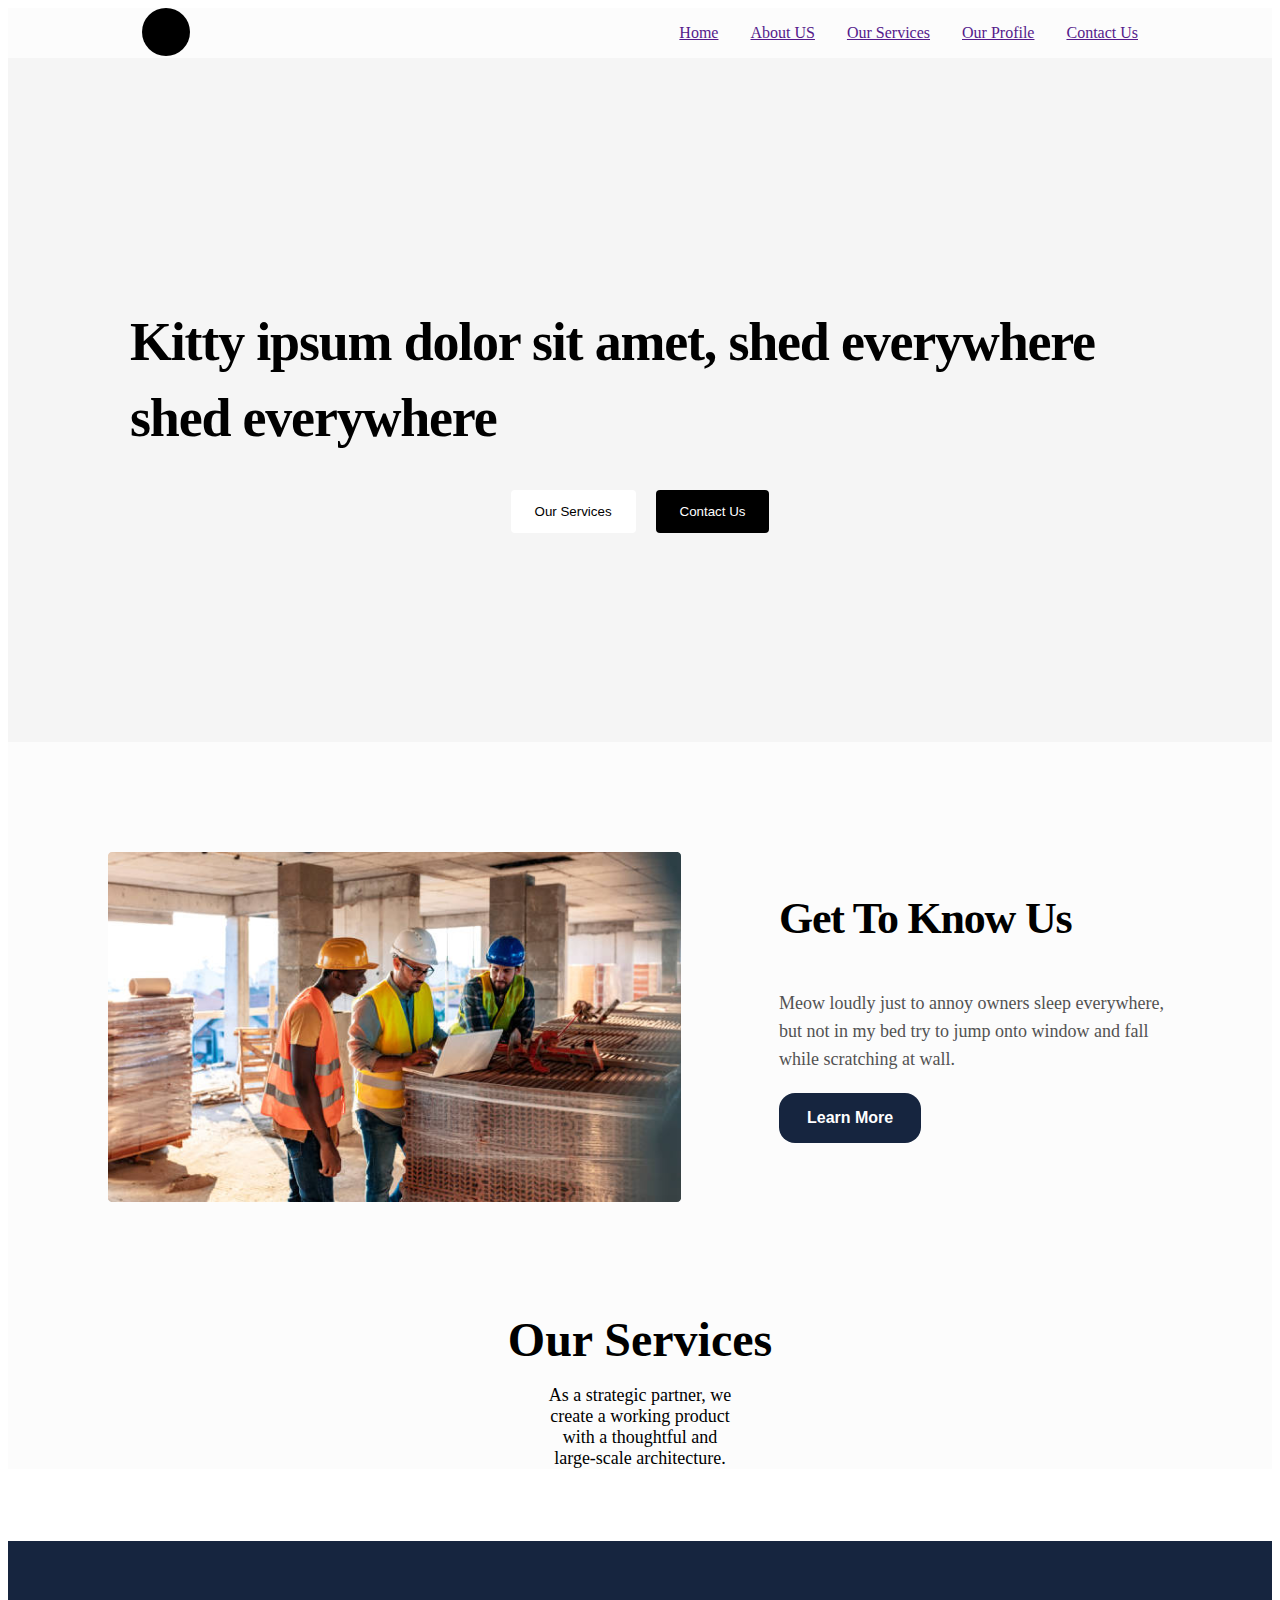
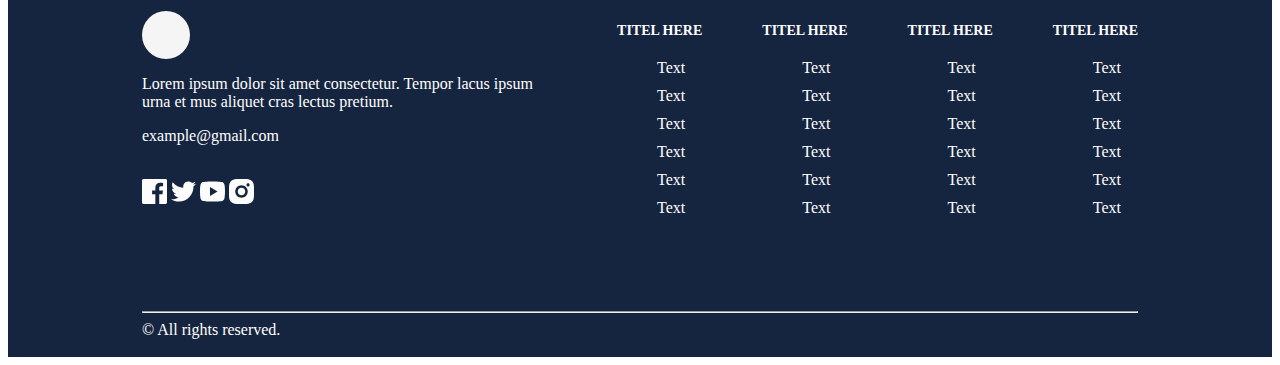
<file: Project-2/index.html>
<!DOCTYPE html>
<html lang="en">
<head>
    <meta charset="UTF-8">
    <meta name="viewport" content="width=device-width, initial-scale=1.0">
    <title>Document</title>
    <link rel="stylesheet" href="style.css">
</head>
<body>
    <section class="main-container">
        <header class="nav-bar">
            <div class="logo"></div>
            <nav>
                <ul class="nav-link">
                    <li><a href="">Home</a></li>
                    <li><a href="">About US</a></li>
                    <li><a href="">Our Services</a></li>
                    <li><a href="">Our Profile</a></li>
                    <li><a href="">Contact Us</a></li>
                </ul>
            </nav>
        </header>
        <main class="hero-section">
            <section>
                <!-- <img class="Building-Construction-shadow" src="image/Building Construction shadow.png">
                <img class="Building-Construction-picture" src="image/Building Construction.png" alt="This is Building Construction picture"> -->

                <h1 class="top-hading">Kitty ipsum dolor sit amet, shed everywhere shed everywhere</h1>
                <div class="button-wrappar">
                    <button class="btn btn-1st">Our Services</button>
                    <button class="btn btn-2nd">Contact Us</button>
            </div>
            </section>
        </main>

        <section class="hero-section-2">
            <img class="hero-image" src="image/image 27.png" alt="" width="573" height="350">
            <div class="hero-wrapper">
                <h1 class="heading-text">Get To Know Us</h1>
                <p class="heading-paragraph">Meow loudly just to annoy owners sleep everywhere, but not in my bed try to jump onto window and fall while scratching at wall.</p>
                <button class="heading-button">Learn More</button>
            </div>

        </section>

        <section class="about-us-section">
            <div class="title">Our Services</div>
            <div class="title-p"><p>As a strategic partner, we create a working product with a thoughtful and large-scale architecture.</p></div>
        </section>

    </section> 

    <footer>
        <div class="all-column">
            <div class="first-column">
                <div class="logo-2"></div>
                <p>Lorem ipsum dolor sit amet consectetur. Tempor lacus ipsum urna et mus aliquet cras lectus pretium. </p>
                <p>example@gmail.com</p><br>
                <img src="image/Facebook.svg" alt="" height="25px" width="25px">
                <img src="image/twter.svg" alt="" height="25px" width="25px">
                <img src="image/YouTube.svg" alt="" height="25px" width="25px">
                <img src="image/instagram.svg" alt="" height="25px" width="25px">
            </div>
            <div class="other-column">
                <h2>TITEL HERE</h2>
                <ul>
                    <li>Text</li>
                    <li>Text</li>
                    <li>Text</li>
                    <li>Text</li>
                    <li>Text</li>
                    <li>Text</li>
                </ul>
            </div>
            <div class="other-column">
                <h2>TITEL HERE</h2>
                <ul>
                    <li>Text</li>
                    <li>Text</li>
                    <li>Text</li>
                    <li>Text</li>
                    <li>Text</li>
                    <li>Text</li>
                </ul>
            </div>
            <div class="other-column">
                <h2>TITEL HERE</h2>
                <ul>
                    <li>Text</li>
                    <li>Text</li>
                    <li>Text</li>
                    <li>Text</li>
                    <li>Text</li>
                    <li>Text</li>
                </ul>
            </div>
            <div class="other-column">
                <h2>TITEL HERE</h2>
                <ul>
                    <li>Text</li>
                    <li>Text</li>
                    <li>Text</li>
                    <li>Text</li>
                    <li>Text</li>
                    <li>Text</li>
                </ul>
            </div>
            </div>
        <hr>
        <div class="copyright">© All rights reserved.</div><br>
        </footer>      
</body>
</html>
</file>
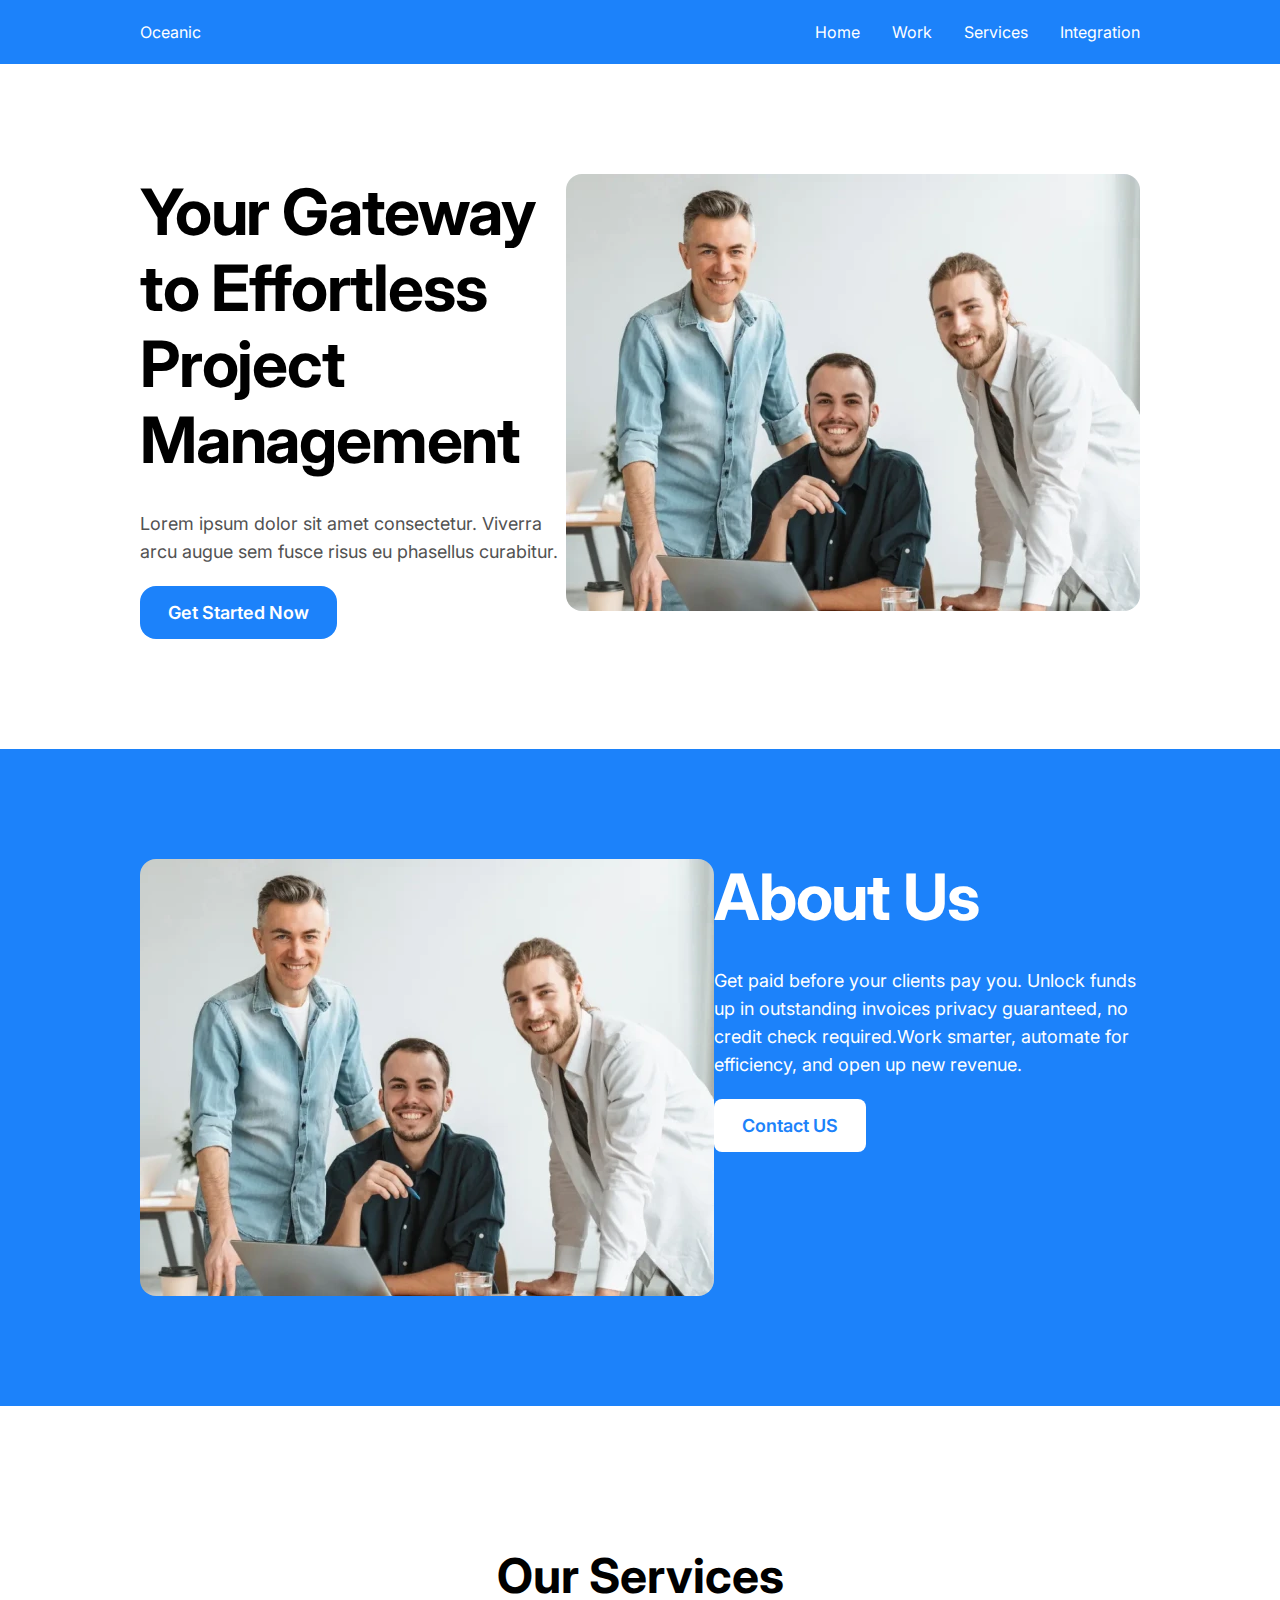
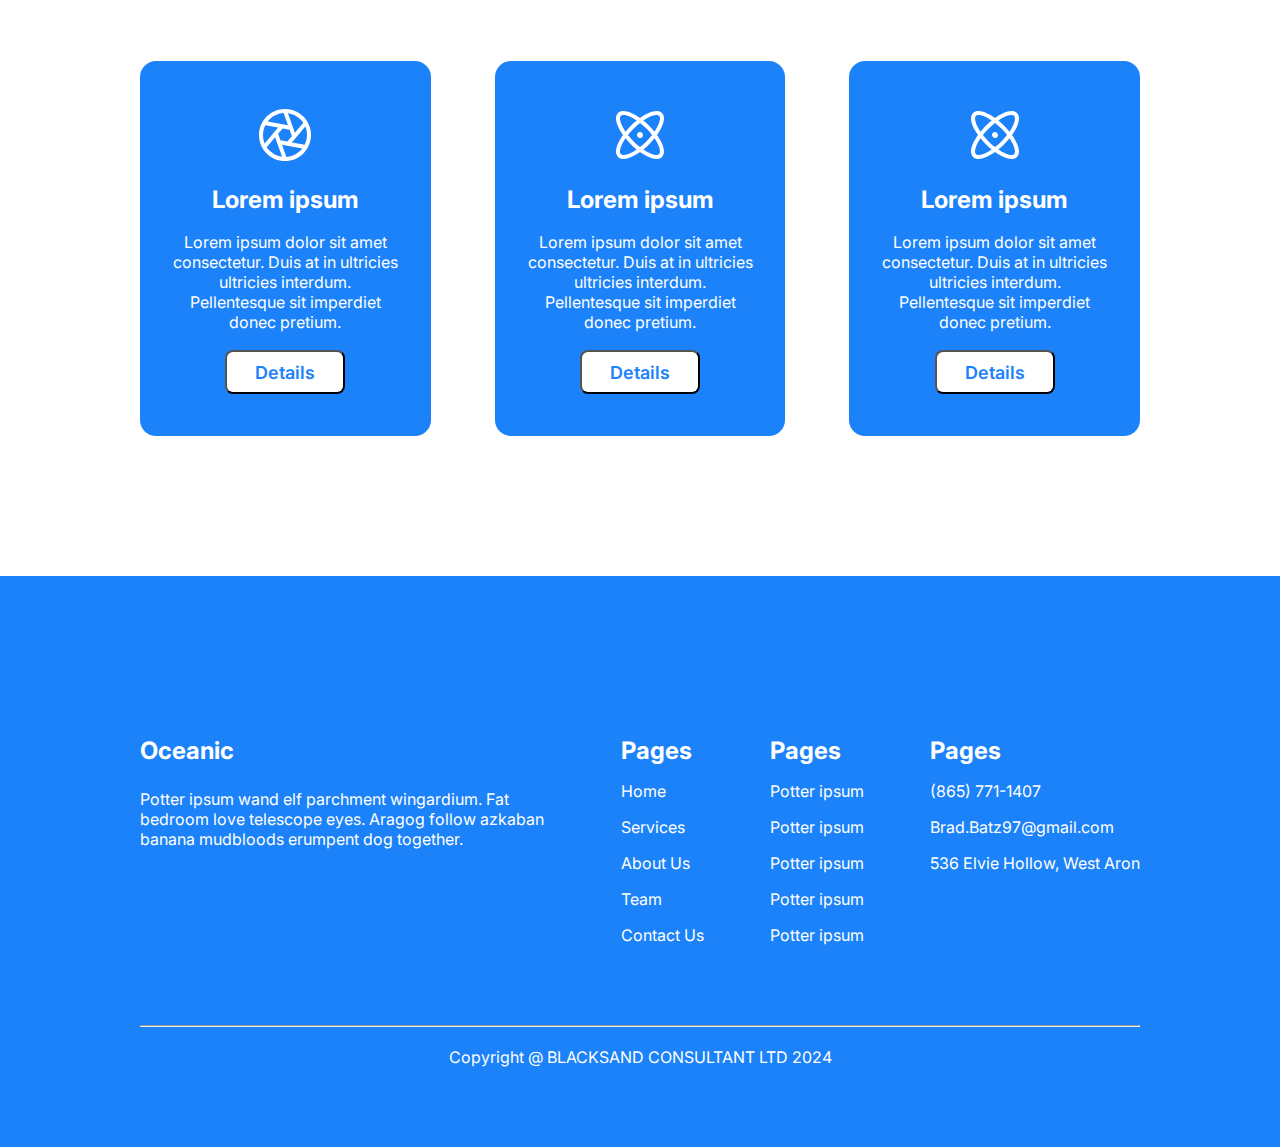
<file: Project_1/index.html>
<!DOCTYPE html>
<html lang="en">
<head>
    <meta charset="UTF-8">
    <meta name="viewport" content="width=device-width, initial-scale=1.0">
    <title>Project-1</title>
    <link rel="stylesheet" href="styles.css">
</head>
<body>
    <header class="top-header">
        <span>Oceanic</span>

        <ul class="navigation">
            <li><a href="#"></a>Home</li>
            <li><a href="#"></a>Work</li>
            <li><a href="#"></a>Services</li>
            <li><a href="#"></a>Integration</li>
        </ul>
    </header>

    <main>
        <!-- this is a hero section -->
        <section class="hero-section">
            <div class="hero-wrapper">
                <h1 class="heading-text">Your Gateway to Effortless Project Management</h1>
                <p class="heading-paragraph">Lorem ipsum dolor sit amet consectetur. Viverra arcu augue sem fusce risus eu phasellus curabitur.</p>
                <button class="heading-button">Get Started Now</button>
            </div>
            <img class="hero-image" src="image/hero-image.webp" alt="" width="574" height="437">
        </section>

            <!-- this is a about section -->
            <section class="hero-section bg-blue right-to-left">
                <div class="hero-wrapper">
                    <h1 class="heading-text">About Us</h1>
                    <p class="heading-paragraph">Get paid before your clients pay you. Unlock funds up in outstanding invoices privacy guaranteed, no credit check required.Work smarter, automate for efficiency, and open up new revenue.</p>
                    <button class="heading-button contact-button">Contact US</button>
                </div>
                <img class="hero-image" src="image/hero-image.webp" alt="" width="574" height="437">
            </section>

            <section class="about-us-section">
                <div class="title">Our Services</div>
                <div class="card-container">
                    <div class="card">
                        <img src="image/icon-1.svg" alt="">
                        <h2>Lorem ipsum</h2>
                        <p>Lorem ipsum dolor sit amet consectetur. Duis at in ultricies ultricies interdum. Pellentesque sit imperdiet donec pretium. </p>
                        <button>Details</button>
                    </div>
                    <div class="card">
                        <img src="image/icon-2.svg" alt="">
                        <h2>Lorem ipsum</h2>
                        <p>Lorem ipsum dolor sit amet consectetur. Duis at in ultricies ultricies interdum. Pellentesque sit imperdiet donec pretium. </p>
                        <button>Details</button>
                    </div>
                    <div class="card">
                        <img src="image/icon-3.svg" alt="">
                        <h2>Lorem ipsum</h2>
                        <p>Lorem ipsum dolor sit amet consectetur. Duis at in ultricies ultricies interdum. Pellentesque sit imperdiet donec pretium. </p>
                        <button>Details</button>
                        
                    </div>
               
                </div>
            </section>

            <footer>
            <div class="all-column">
                <div class="first-column">
                    <h2>Oceanic</h2>
                    <p>Potter ipsum wand elf parchment wingardium. Fat bedroom love telescope eyes. Aragog follow azkaban banana mudbloods erumpent dog together. </p>
                </div>
                <div class="other-column">
                    <h2>Pages</h2>
                    <ul>
                        <li>Home</li>
                        <li>Services</li>
                        <li>About Us</li>
                        <li>Team</li>
                        <li>Contact Us</li>
                    </ul>
                </div>
                <div class="other-column">
                    <h2>Pages</h2>
                    <ul>
                        <li>Potter ipsum</li>
                        <li>Potter ipsum</li>
                        <li>Potter ipsum</li>
                        <li>Potter ipsum</li>
                        <li>Potter ipsum</li>
                    </ul>
                </div>
                <div class="other-column">
                    <h2>Pages</h2>
                    <ul>
                        <li>(865) 771-1407</li>
                        <li>Brad.Batz97@gmail.com</li>
                        <li>536 Elvie Hollow, West Aron</li>
                    </ul>
                </div>
            </div>
            <hr><br>
            <div class="copyright">Copyright @ BLACKSAND CONSULTANT LTD 2024</div>
            </footer>

    </main>
</body>
</html>
</file>
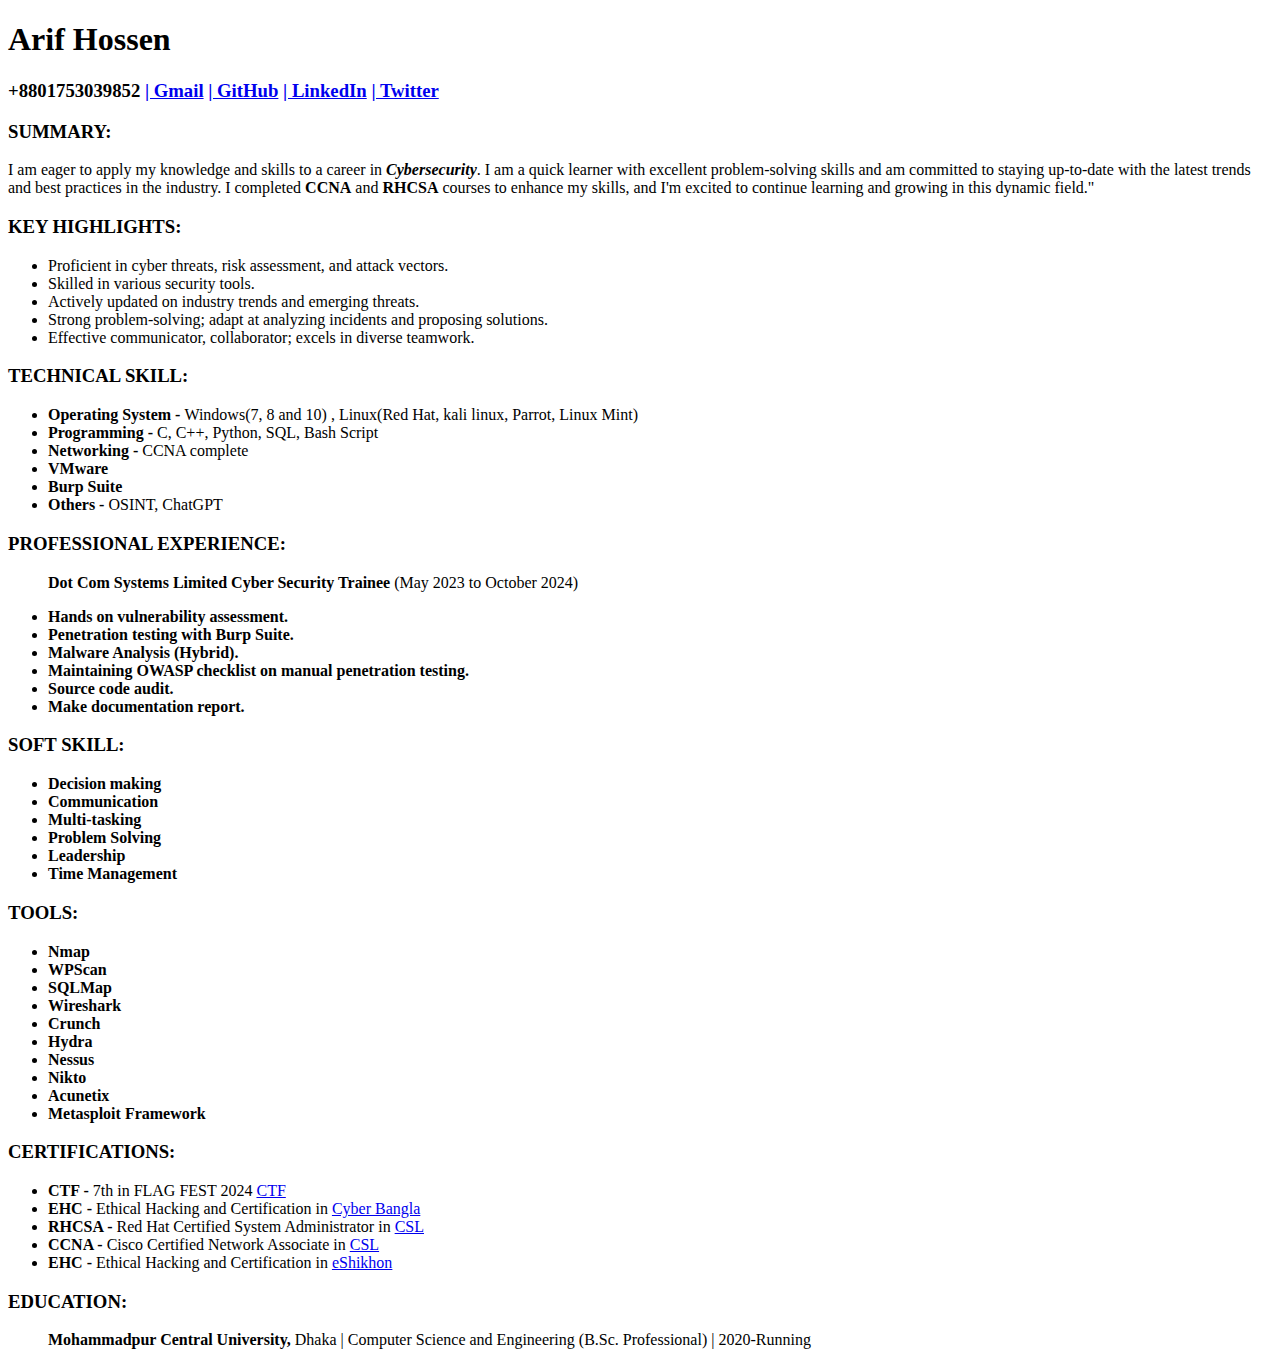
<file: Resume_of_Arif_Hossen.html>
<!DOCTYPE html>
<html lang="en">
<head>
    <meta charset="UTF-8">
    <meta name="viewport" content="width=device-width, initial-scale=1.0">
    <title>Resume of Arif Hossen</title>
</head>
<body>
    <h1>Arif Hossen</h1>
    <p>
        <h3><strong>+8801753039852</strong>
            <a href="https://mail.google.com/mail/?view=cm&fs=1&to=arifhossen10100@gmail.com" target="_blank">| Gmail</a>
            <a href="https://github.com/0x4r1f/" target="_blank">| GitHub</a>
            <a href="https://www.linkedin.com/in/0x4r1f/" target="_blank">| LinkedIn</a>
            <a href="https://twitter.com/0x4r1f" target="_blank">| Twitter</a>
        </h3>
    </p>

    <p>
        <h3>SUMMARY:</h3>
        I am eager to apply my knowledge and skills to a career in <b><i>Cybersecurity</i></b>. I am a quick learner with excellent problem-solving skills and am committed to staying up-to-date with the latest trends and best practices in the industry. I completed <strong>CCNA</strong> and <strong>RHCSA</strong>  courses to enhance my skills, and I'm excited to continue learning and growing in this dynamic field."
    </p>

        <h3>KEY HIGHLIGHTS:</h3>
        <ul>
            <li>Proficient in cyber threats, risk assessment, and attack vectors.</li>
            <li>Skilled in various security tools.</li>
            <li>Actively updated on industry trends and emerging threats.</li>
            <li>Strong problem-solving; adapt at analyzing incidents and proposing solutions.</li>
            <li>Effective communicator, collaborator; excels in diverse teamwork.</li>
        </ul>

        <h3>TECHNICAL SKILL:</h3>
        <ul>
            <li><strong>Operating System - </strong>Windows(7, 8 and 10) , Linux(Red Hat, kali linux, Parrot, Linux Mint)</li>
            <li><strong>Programming - </strong>C, C++, Python, SQL, Bash Script </li>
            <li><strong>Networking - </strong>CCNA complete</li>
            <li><strong>VMware</strong></li>
            <li><strong>Burp Suite</strong></li>
            <li><strong>Others - </strong>OSINT, ChatGPT</li>

        </ul>

        <h3>PROFESSIONAL EXPERIENCE:</h3>       
        <ul>
            <p><strong>Dot Com Systems Limited Cyber Security Trainee </strong>(May 2023 to October 2024)</p>
            <li><strong>Hands on vulnerability assessment.</strong></li>
            <li><strong>Penetration testing with Burp Suite.</strong></li>
            <li><strong>Malware Analysis (Hybrid).</strong></li>
            <li><strong>Maintaining OWASP checklist on manual penetration testing.            </strong></li>
            <li><strong>Source code audit.</strong></li>
            <li><strong>Make documentation report.</strong></li>
        </ul>

        <h3>SOFT SKILL:</h3>
        <ul>
            <li><strong>Decision making</strong></li>
            <li><strong>Communication</strong></li>
            <li><strong>Multi-tasking</strong></li>
            <li><strong>Problem Solving</strong></li>
            <li><strong>Leadership</strong></li>
            <li><strong>Time Management</strong></li>
        </ul>

        <h3>TOOLS:</h3>
        <ul>
            <li><strong>Nmap</strong></li>
            <li><strong>WPScan</strong></li>
            <li><strong>SQLMap</strong></li>
            <li><strong>Wireshark</strong></li>
            <li><strong>Crunch</strong></li>
            <li><strong>Hydra</strong></li>
            <li><strong>Nessus</strong></li>
            <li><strong>Nikto</strong></li>
            <li><strong>Acunetix</strong></li>
            <li><strong>Metasploit Framework</strong></li>
        </ul>

        <h3>CERTIFICATIONS:</h3>
        <ul>
            <li><strong>CTF - </strong>7th in FLAG FEST 2024  <a href="https://credsverse.com/credentials/21a32b97-f952-45e6-a29e-57f122da5da3?recipient=true" target="_blank">CTF</a></li>
            <li><strong>EHC - </strong>Ethical Hacking and Certification in <a href="https://drive.google.com/file/d/1fOs6lK40cw1rpTJirfmhvf7BF-vTNBhX/view?usp=sharing" target="_blank">Cyber Bangla</a> </li>
            <li><strong>RHCSA - </strong>Red Hat Certified System Administrator in <a href="https://drive.google.com/file/d/1Dpb1uYfZjyp8SZZkzpgocEhhYEw820Ti/view" target="_blank">CSL</a></li>
            <li><strong>CCNA - </strong>Cisco Certified Network Associate in <a href="https://drive.google.com/file/d/1PWd6sHHcDkkpTPFdyLKXcytb0n0oyq25/view" target="_blank">CSL</a></li>
            <li><strong>EHC - </strong>Ethical Hacking and Certification in <a href="https://drive.google.com/file/d/17lB8anH3bLe1Gbu9LiO66a8VFVzHu17H/view" target="_blank">eShikhon</a> </li>
        </ul>

        <h3>EDUCATION:</h3>
        <ul>            
            <p><strong>Mohammadpur Central University, </strong>Dhaka | Computer Science and Engineering (B.Sc. Professional) | 2020-Running </p>
        </ul>




</body>
</html>
</file>
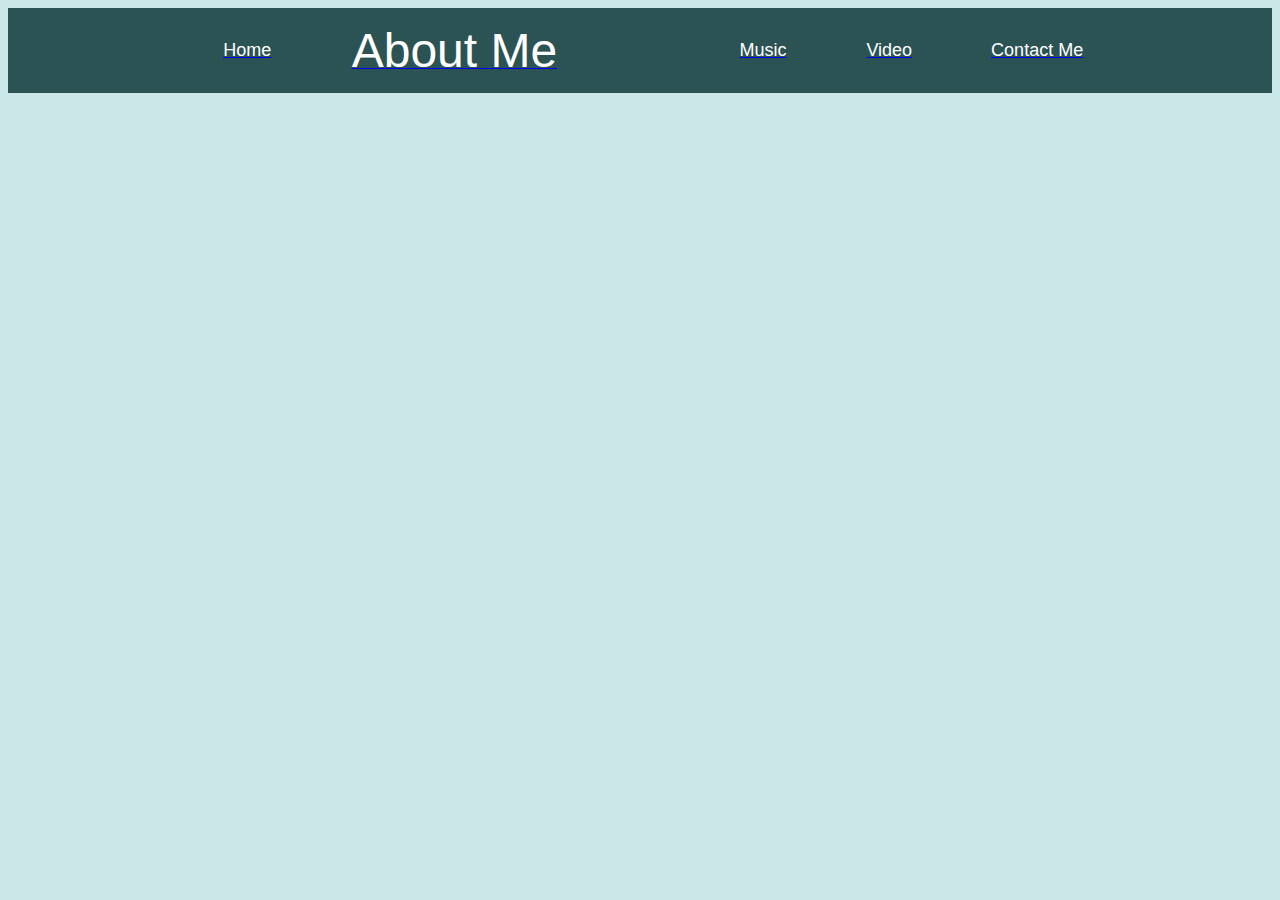
<file: Test.html>
<html>

	<head>
		
		<title>	Home </title>
        <link rel="shortcut icon" type="x-icon" href="icon.png">

	</head>

	<body>
		
		    <!--Start Header-->

	<body bgcolor="#cce7e8">

    <table id="header" border="0" width="100%" cellpadding="0" cellspacing="0" bgcolor="#2c5354">
        <tr>
            <td>
                <table border="0" width="85%" cellpadding="15" cellspacing="0" align="center">
                    <tr>
                        <td>
                            <font face="arial" color="#000000" size="5">
                          
                            </font>
                        </td>
                        <td >
                            &nbsp;
                        </td>
                        <td>
                            <a href="#home"><font face="arial" color="#ffffff" size="4">Home</font></a>
                        </td>
                        <td>
                            <a href="About_Me.html" target="_blank"><font face="arial" color="#ffffff" size="50">About Me</font></a>
                        </td>
                        <td>
                            <a href="Music.html" target="_blank"><font face="arial" color="#ffffff" size="4">Music</font></a>
                        </td>
                        <td>
                            <a href="Video.html" target="_blank"><font face="arial" color="#ffffff" size="4">Video</font></a>
                        </td>
                        <td>
                            <a href="Contact_Me.html" target="_blank"><font face="arial" color="#ffffff" size="4">Contact Me</font></a>
                        </td>
                    </tr>
                </table>
            </td>

        </tr>
    </table>
    <!--End About-->
		

	</body>	
</html>
</file>
<file: Project-2/style.css>
.main-container{
    max-width: 1440px;
    margin: 0 auto;
    /* background-color: blueviolet; */
    background-color: #FCFCFC;
}
.nav-bar{
    display: flex;
    justify-content: space-between;
    text-align: center;
    /* background-color: skyblue; */
    background-color: #FCFCFC;
    padding: 0px 134px ;
}
.logo{
    width: 48px;
    height: 48px;
    border-radius: 50%;
    background-color: black;
}
.nav-link{
    list-style: none;
    display: flex;
    gap: 32px;
}
.hero-section{
    height: 684px;
    display: flex;
    justify-content: center;
    align-items: center;
    /* background-color: blanchedalmond; */
    background-color: whitesmoke;
}
.top-hading{
    height: 154px;
    width: 1020px;
    padding: 0px 210px;
    font-size: 54px;
    font-weight: bold;
    margin-bottom: 32px;
    line-height: 76px;
    letter-spacing: -1.2px;
}
/* .Building-Construction-picture{
    height: 684px;
    width: 1440px;
}
.Building-Construction-shadow{
    height: 684px;
    width: 1440px;
} */
.button-wrappar{
    display: flex;
    justify-content: center;
    gap: 20px;

}
.btn{
    padding: 14px 24px;
    border-radius: 4px;
    border: none;
}
.btn-1st{
    background-color: white;
}
.btn-2nd{
    background-color: black;
    color: white;
}

.hero-section-2 {
    display: flex;
    justify-content: space-between;
    padding: 110px 100px;
    gap: 98px;
}

/* .hero-wrapper {
    width: 308px;
    height: 301px;
    padding: 134px 0px ;
} */
.heading-text {
    font-size: 44px;
    font-weight: bold;
    margin-bottom: 32px;
    line-height: 76px;
    letter-spacing: -1.2px;
}
.heading-paragraph {
    font-size: 18px;
    margin-bottom: 20px;
    color: #525252;
   
    line-height: 28px;
}

.heading-button {
    font-size: 16px;
    padding: 16px 28px;
    background-color: #16253F;
    border: none;
    border-radius: 16px;
    color: white;
    font-weight: 600;
}
/* .right-to-left {
flex-direction: row-reverse;
} */
.about-us-section{
    padding: 0px 134px ;
}
.title {
    text-align: center;
    font-weight: 700;
    font-size: 48px;
    margin-bottom: 12px;
}
.title-p{
    text-align: center;
    font-weight: 70;
    font-size: 18px;
    margin-bottom: 72px;
    padding: 0px 400px;
}

/*###################### This is footer part ############################*/
footer {
    justify-content: space-between;
    background-color: #16253F;
    color: white;
    padding: 0px 134px ;
}
.all-column {
    display: flex;
    justify-content: space-between;
    color: white;
    padding: 70px 0px;
}
.logo-2{
    width: 48px;
    height: 48px;
    border-radius: 50%;
    background-color: whitesmoke;
}
.first-column > p {
    width: 415px;
}
.other-column > h2 {
    margin-bottom: 20px;
    font-size: 14px;
}
.other-column > ul{
    list-style: none;
    gap: 10px;
    flex-direction: column;
    display: flex;
}
</file>
<file: Project_1/styles.css>
@import url('https://fonts.googleapis.com/css2?family=Inter:wght@100..900&display=swap');

*{
    margin: 0;
    padding: 0;
    font-family: "Inter", sans-serif;
}
.top-header {
    background-color: #1C82FA;
    color: white;
    display: flex;
    justify-content: space-between;
    align-items: center;
    padding: 0 140px;
    height: 64px;
}
.navigation {
    list-style: none;
    display: flex;
    gap: 32px;
}
.link {
    text-decoration: none;
    color: white;
}
.hero-section {
    display: flex;
    justify-content: space-between;
    padding: 110px 140px;
}
.hero-image {
    border-radius: 16px;
}
.heading-text {
    font-size: 64px;
    font-weight: bold;
    margin-bottom: 32px;
    line-height: 76px;
    letter-spacing: -1.2px;
}
.heading-paragraph {
    font-size: 18px;
    margin-bottom: 20px;
    color: #525252;
   
    line-height: 28px;
}

.heading-button {
    font-size: 18px;
    padding: 16px 28px;
    background-color: #1C82FA;
    border: none;
    border-radius: 16px;
    color: white;
    font-weight: 600;
}
.hero-wrapper {
    width: 525px;
}
.bg-blue {
    background-color: #1C82FA;
}
.bg-blue * {
    color: white;
}
.contact-button {
    background-color: white;
    border-color: white;
    color: #1C82FA;
    border-radius: 8px;
}
.right-to-left {
    flex-direction: row-reverse;
}
.card-container {
    display: flex;
    gap: 64px;
    margin: 0 140px;
  
}
.card {
 
    background-color: #1C82FA;
    color: white;
    
    display: flex;
    flex-direction: column;
    align-items: center;
    text-align: center;
    padding: 42px 30px;
    gap: 18px;
    border-radius: 16px;
}
.card > button {

    font-weight: 600;
    font-size: 18px;
    background-color: white;
    color: #1C82FA;
    border-radius: 8px;
    padding: 0 28px;
    height: 44px;
}
.about-us-section {
    padding: 140px 0;
}
footer {
    justify-content: space-between;
    background-color: #1C82FA;
    color: white;
    padding: 80px 140px;
}
.all-column {
    display: flex;
    justify-content: space-between;
    background-color: #1C82FA;
    color: white;
    padding: 80px 0px;
}
.first-column > h2 {
    margin-bottom: 24px;
}
.first-column > p {
    width: 415px;
}
.other-column > h2 {
    margin-bottom: 16px;
}
.other-column > ul{
    list-style: none;
    gap: 16px;
    flex-direction: column;
    display: flex;
}
.title {
    text-align: center;
    font-weight: 700;
    font-size: 48px;
    margin-bottom: 56px;
}
.copyright {
    text-align: center;
 }
</file>
